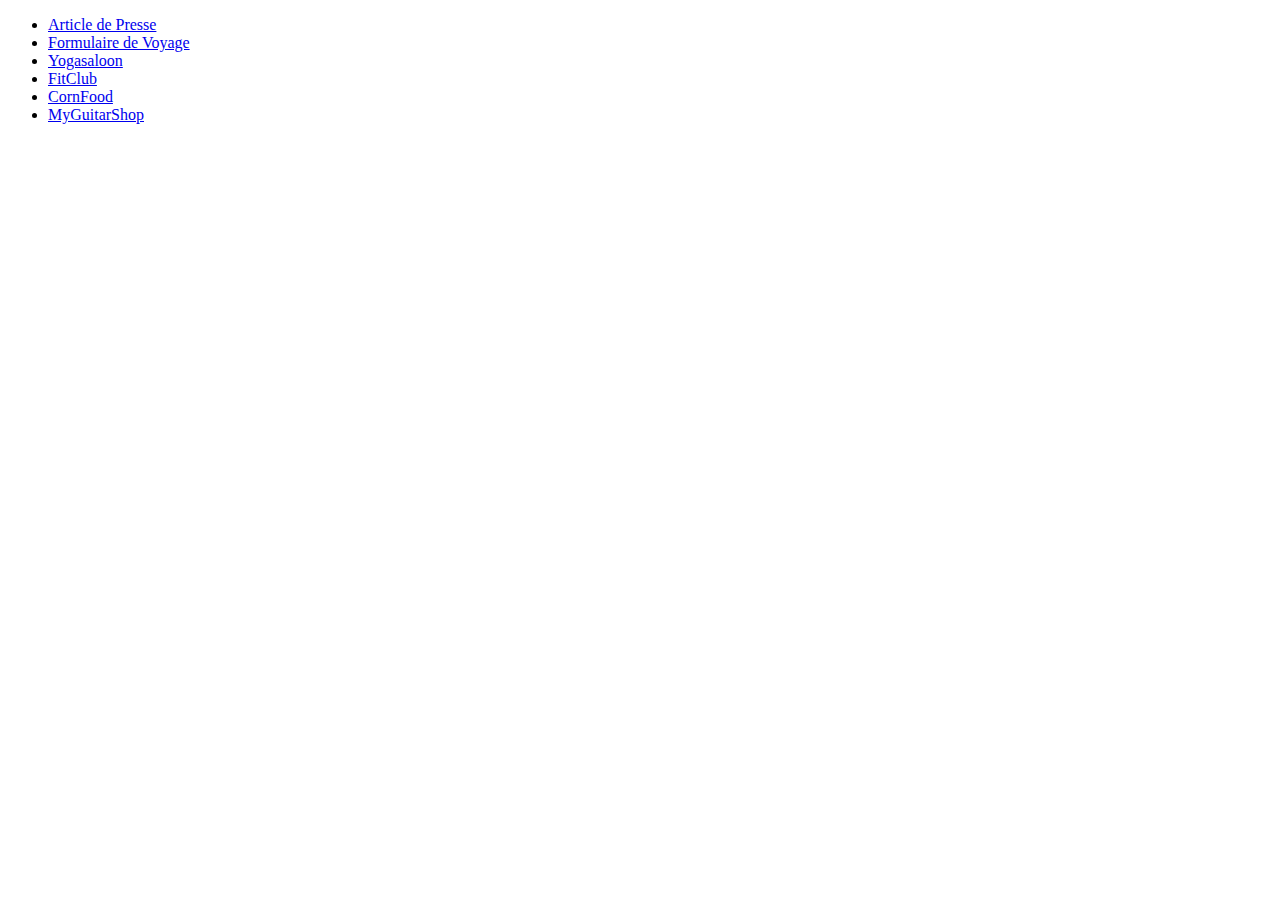
<file: index.html>
<!DOCTYPE html>
<html lang="fr">
<head>
    <meta charset="UTF-8">
    <meta http-equiv="X-UA-Compatible" content="IE=edge">
    <meta name="viewport" content="width=device-width, initial-scale=1.0">
    <title>Document</title>
</head>
<body>
    <ul>
        <li><a href="article/article.html">Article de Presse</a></li>
        <li><a href="formulaire/formulaire.html">Formulaire de Voyage</a></li>
        <li><a href="yogasaloon/yogasaloon.html">Yogasaloon</a></li>
        <li><a href="fitclub/fitclub.html">FitClub</a></li>
        <li><a href="cornfood/index.html">CornFood</a></li>
        <li><a href="myguitarshop/index.html">MyGuitarShop</a></li>
    </ul>
</body>
</html>
</file>
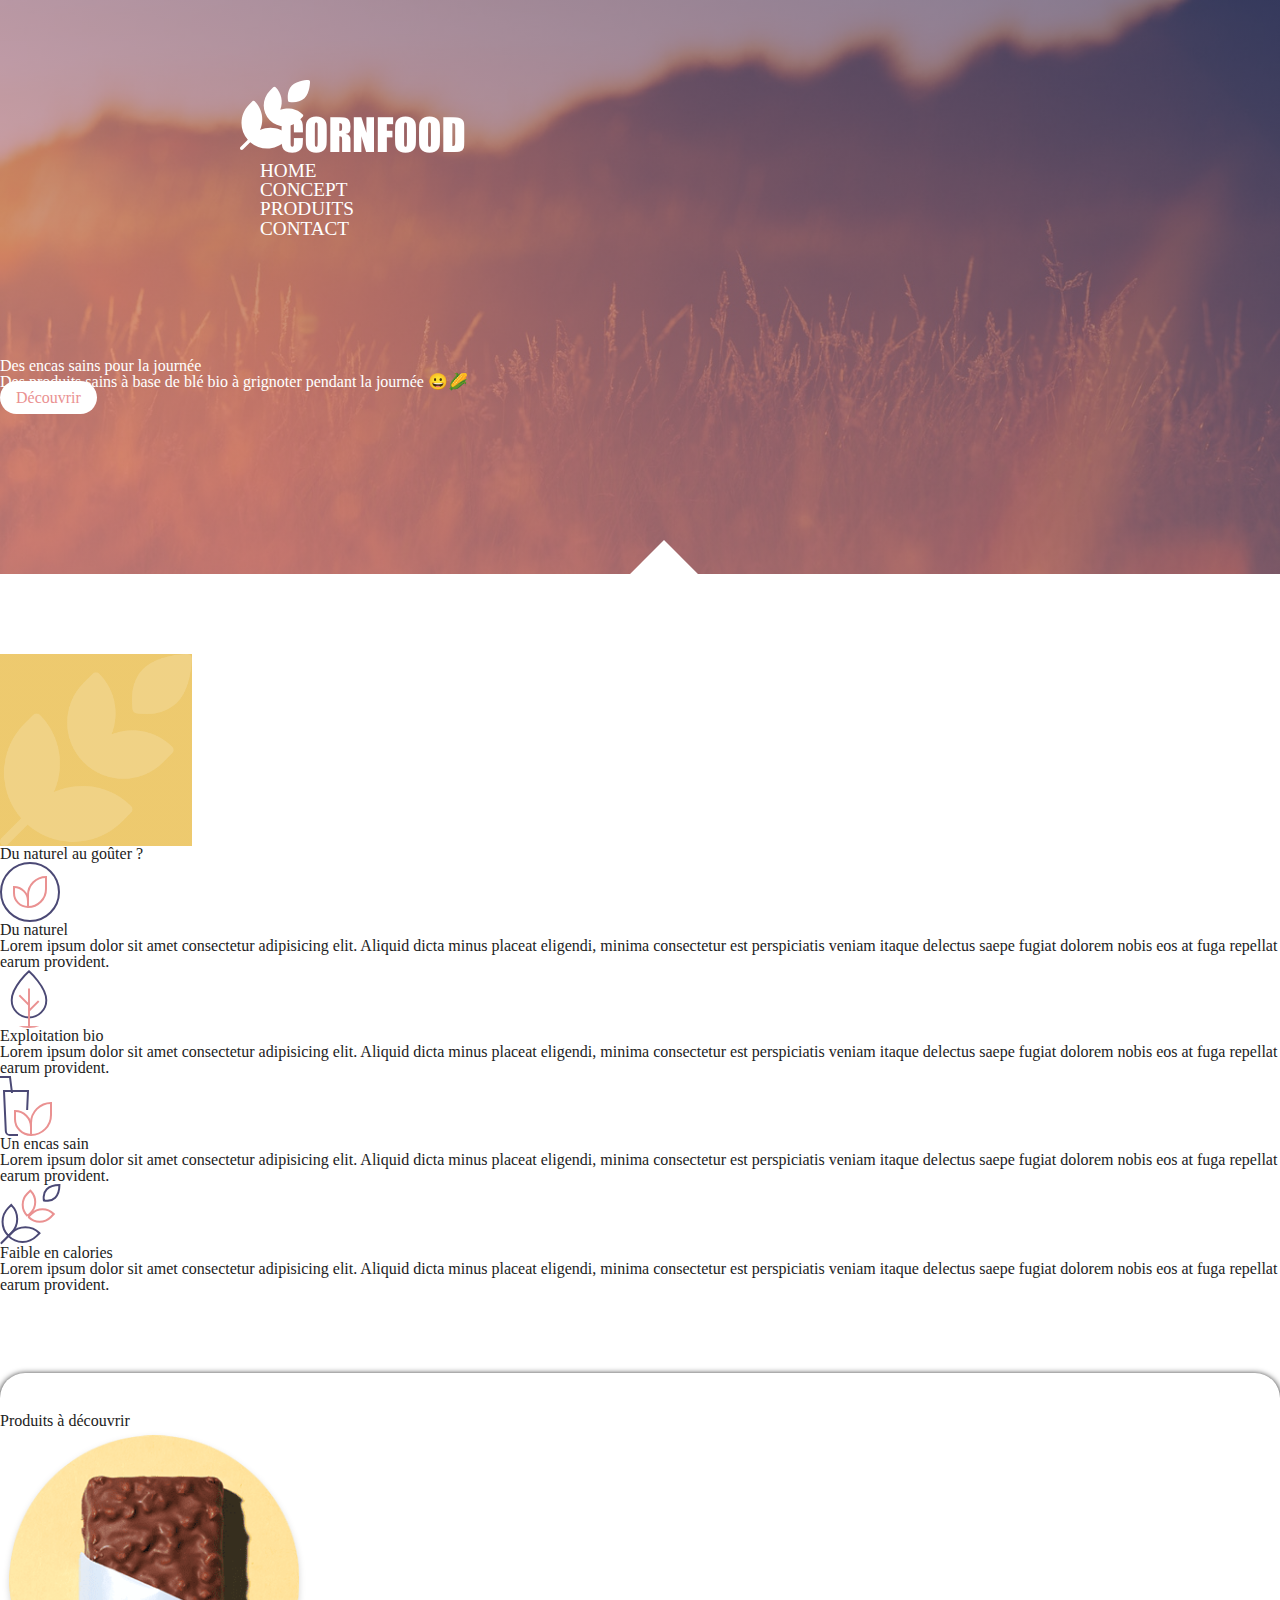
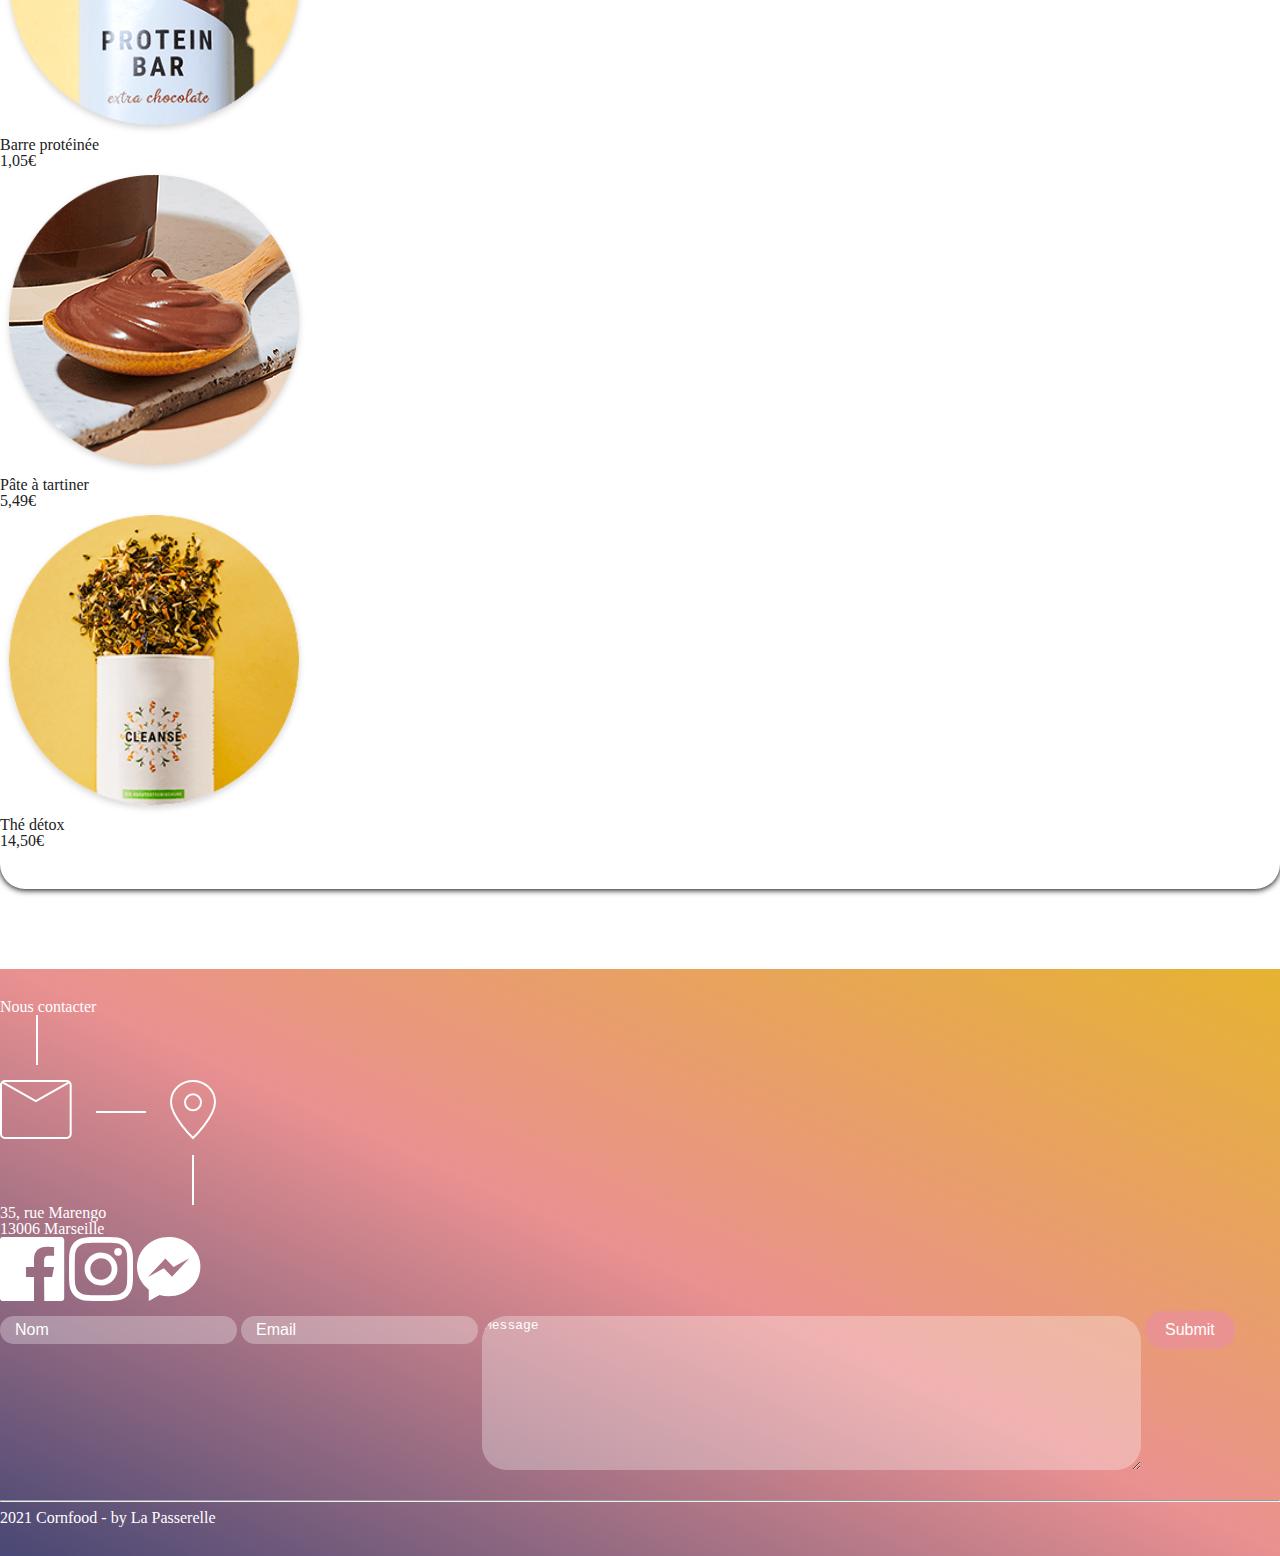
<file: cornfood/index.html>
<!DOCTYPE html>
<html lang="fr">
<head>
    <meta charset="UTF-8">
    <meta http-equiv="X-UA-Compatible" content="IE=edge">
    <meta name="viewport" content="width=device-width, initial-scale=1.0">
    <link rel="stylesheet" href="reset.css">
    <link href="https://cdn.jsdelivr.net/npm/bootstrap@5.1.3/dist/css/bootstrap.min.css" rel="stylesheet" integrity="sha384-1BmE4kWBq78iYhFldvKuhfTAU6auU8tT94WrHftjDbrCEXSU1oBoqyl2QvZ6jIW3" crossorigin="anonymous">
    <link rel="stylesheet" href="style.css">
    <title>Cornfood - Encas sains à base de blé bio</title>
</head>
<body>
    <header>
        <nav class="d-flex justify-content-between align-items-center">
            <a href="#"><img src="img/logo.png" alt="logo cornfood"></a>
            <ul class="d-flex">
                <li><a href="">Home</a></li>
                <li><a href="">Concept</a></li>
                <li><a href="">Produits</a></li>
                <li><a href="">Contact</a></li>
            </ul>
        </nav>
        <div class="d-flex flex-column align-items-center">
            <h1>Des encas sains pour la journée</h1>
            <p>Des produits sains à base de blé bio à grignoter pendant la journée 😀🌽</p>
            <a class="btn-whitepink" href="#">Découvrir</a>
        </div>
    </header>
    <main class="container">
        <section class="row" id="naturel-gouter">
            <article class="col-md-4">
                <h2>Du naturel au goûter ?</h2>
            </article>
            <article class="col-md-8 row">
                <div class="col-md-6 row">
                    <img class="col-md-2" src="img/organic-2.png" alt="">
                    <h3 class="col-md-10">Du naturel</h3>
                    <p class="offset-md-2 col-md-10">Lorem ipsum dolor sit amet consectetur adipisicing elit. Aliquid dicta minus placeat eligendi, minima consectetur est perspiciatis veniam itaque delectus saepe fugiat dolorem nobis eos at fuga repellat earum provident.</p>
                </div>
                <div class="col-md-6 row">
                    <img class="col-md-2" src="img/organic-1.png" alt="">
                    <h3 class="col-md-10">Exploitation bio</h3>
                    <p class="offset-md-2 col-md-10">Lorem ipsum dolor sit amet consectetur adipisicing elit. Aliquid dicta minus placeat eligendi, minima consectetur est perspiciatis veniam itaque delectus saepe fugiat dolorem nobis eos at fuga repellat earum provident.</p>
                </div>
                <div class="col-md-6 row">
                    <img class="col-md-2" src="img/detox.png" alt="">
                    <h3 class="col-md-10">Un encas sain</h3>
                    <p class="offset-md-2 col-md-10">Lorem ipsum dolor sit amet consectetur adipisicing elit. Aliquid dicta minus placeat eligendi, minima consectetur est perspiciatis veniam itaque delectus saepe fugiat dolorem nobis eos at fuga repellat earum provident.</p>
                </div>
                <div class="col-md-6 row">
                    <img class="col-md-2" src="img/grain-1.png" alt="">
                    <h3 class="col-md-10">Faible en calories</h3>
                    <p class="offset-md-2 col-md-10">Lorem ipsum dolor sit amet consectetur adipisicing elit. Aliquid dicta minus placeat eligendi, minima consectetur est perspiciatis veniam itaque delectus saepe fugiat dolorem nobis eos at fuga repellat earum provident.</p>
                </div>
            </article>
        </section>
        <section id="discover" class="row">
            <h2 class="text-center">Produits à découvrir</h2>
            <article class="col-md-4 d-flex flex-column align-items-center">
                <img src="img/Image 1.png" alt="">
                <h3>Barre protéinée</h3>
                <p>1,05€</p>
            </article>
            <article class="col-md-4 d-flex flex-column align-items-center">
                <img src="img/Image 2.png" alt="">
                <h3>Pâte à tartiner</h3>
                <p>5,49€</p>
            </article>
            <article class="col-md-4 d-flex flex-column align-items-center">
                <img src="img/Image 3.png" alt="">
                <h3>Thé détox</h3>
                <p>14,50€</p>
            </article>
        </section>
    </main>
    <footer>
        <div class="container">
        <div class="row">
            <section id="contact" class="col-lg-3 col-md-12 d-flex flex-column">
                <h2>Nous contacter</h2>
                <div class="decorated-contact">
                    <img src="img/mail.png" alt="">
                    <span id="sep"></span>
                    <img src="img/pin-3.png" alt="">
                </div>
                
                <p class="text-end align-self-end">35, rue Marengo <br> 13006 Marseille</p>
                <div class="col-md-12 d-flex justify-content-around">
                    <img src="img/logo-facebook.png" alt="">
                    <img src="img/logo-instagram.png" alt="">
                    <img src="img/logo-messenger.png" alt="">
                </div>
                
            </section>
            <form class="offset-lg-1 col-lg-8 d-flex flex-column align-items-center row" action="">
                <input type="text" placeholder="Nom">
                <input type="text" placeholder="Email">
                <textarea name="" id="" placeholder="Message" cols="80" rows="10"></textarea>
                <input type="submit">
            </form>
            <hr class=" offset-3 col-6">
            <p class="text-center">2021 Cornfood - by La Passerelle </p>
        </div>
    </div>
        
    </footer>
</body>
</html>
</file>
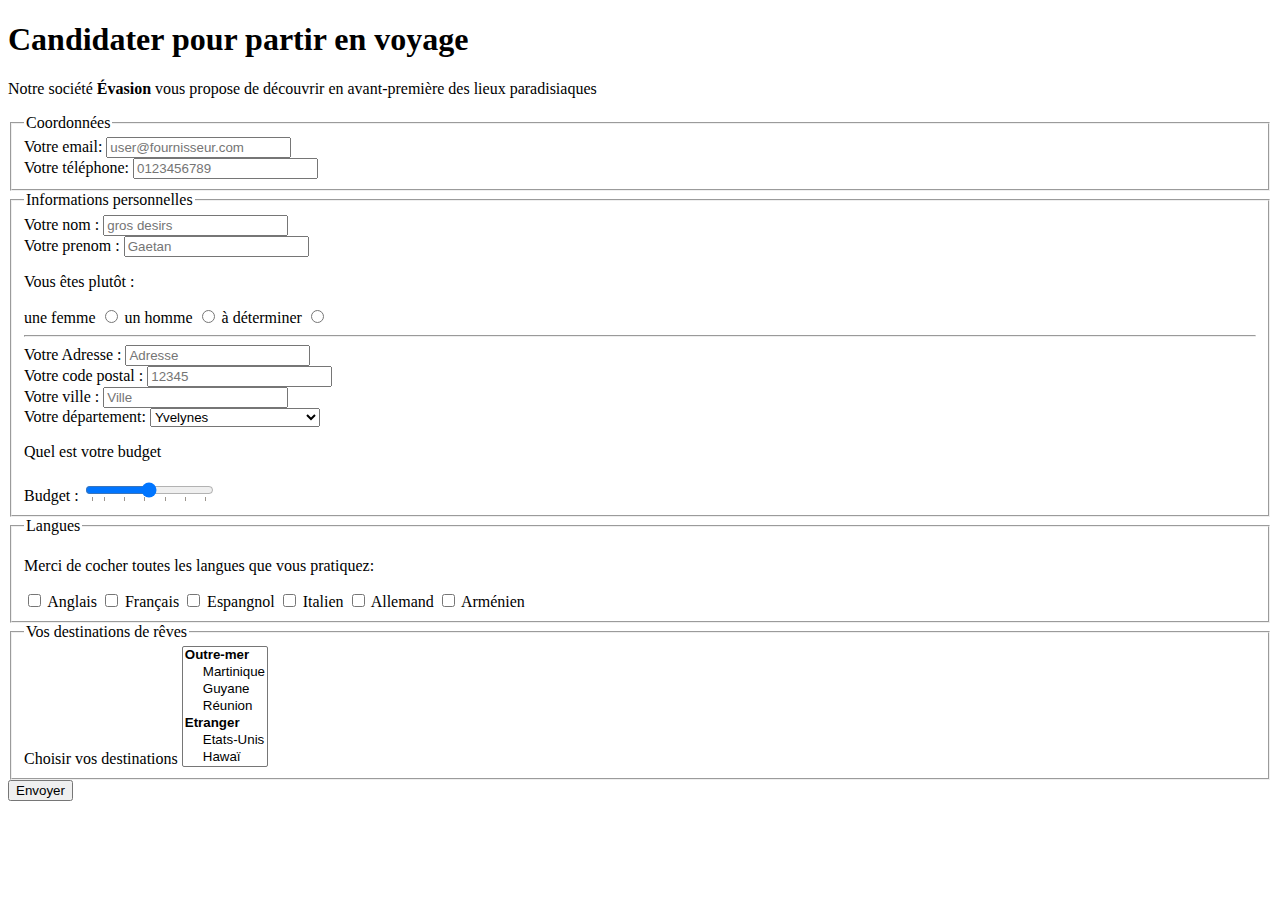
<file: formulaire/formulaire.html>
<!DOCTYPE html>
<html lang="fr">
<head>
    <meta charset="UTF-8">
    <meta http-equiv="X-UA-Compatible" content="IE=edge">
    <meta name="viewport" content="width=device-width, initial-scale=1.0">
    <title>Formulaire</title>
</head>
<body>
    <h1>Candidater pour partir en voyage</h1>
    <p>Notre société <strong>Évasion</strong> vous propose de découvrir en avant-première des lieux paradisiaques</p>

    <form action="">
        <fieldset>
            <legend>Coordonnées</legend>
            <div>
                <label for="usermail">Votre email:</label>
                <input type="email" id="usermail" placeholder="user@fournisseur.com">
            </div>
            <div>
                <label for="tel">Votre téléphone:</label>
                <input type="tel" id="tel" name="tel" placeholder="0123456789" maxlength="10">
            </div>
        </fieldset>
        <fieldset>
            <legend>Informations personnelles</legend>
            <div>
                <label for="lastname">Votre nom :</label>
                <input type="text" id="lastname" placeholder="gros desirs">
            </div>
            <div>
                <label for="firstname">Votre prenom :</label>
                <input type="text" id="firstname" placeholder="Gaetan">
            </div>
            <p>Vous êtes plutôt :</p>
            <label for="femme">une femme</label>
            <input type="radio" id="femme" value="F" name="genre">
            <label for="homme">un homme</label>
            <input type="radio" id="homme" value="M" name="genre">
            <label for="autre">à déterminer</label>
            <input type="radio" id="autre" value="O" name="genre">

            <hr>

            <div>
                <label for="address">Votre Adresse :</label>
                <input type="text" id="address" placeholder="Adresse">
            </div>

            <div>
                <label for="postalcode">Votre code postal :</label>
                <input type="text" id="postalcode" placeholder="12345">
            </div>

            <div>
                <label for="city">Votre ville :</label>
                <input type="text" id="city" placeholder="Ville">
            </div>
            <label for="department">Votre département:</label>
            <select name="department" id="department">
                <option value="Yvelynes">Yvelynes</option>
                <option value="Versaille">Versaille</option>
                <option value="Alpes_de_haute_provence">Alpes de haute provence</option>
            </select>

            <div>
                <p>Quel est votre budget</p>
                <label for="budget">Budget :</label>
                <input type="range" id="budget" name="budget" min="200" max="3000" list="tickmarks">
                <datalist id="tickmarks">
                    <option value="200" label="200"></option>
                    <option value="500"></option>
                    <option value="1000"></option>
                    <option value="1500"></option>
                    <option value="2000"></option>
                    <option value="2500"></option>
                    <option value="3000" label="3000"></option>
                </datalist>
            </div>
        </fieldset>
        <fieldset>
            <legend>Langues</legend>
            <p>Merci de cocher toutes les langues que vous pratiquez: </p>
            <input type="checkbox" name="langues" id="anglais">
            <label for="anglais">Anglais</label>
            <input type="checkbox" name="langues" id="francais">
            <label for="francais">Français</label>
            <input type="checkbox" name="langues" id="espagnol">
            <label for="espagnol">Espangnol</label>
            <input type="checkbox" name="langues" id="italien">
            <label for="italien">Italien</label>
            <input type="checkbox" name="langues" id="allemand">
            <label for="allemand">Allemand</label>
            <input type="checkbox" name="langues" id="armenien">
            <label for="armenien">Arménien</label>
        </fieldset>
        <fieldset>
            <legend>Vos destinations de rêves</legend>
            <label for="destinations">Choisir vos destinations</label>
            <select multiple size="7" name="destinations" id="destinations">
                <optgroup label="Outre-mer">
                    <option value="Martinique">Martinique</option>
                    <option value="Guyane">Guyane</option>
                    <option value="Reunion">Réunion</option>
                </optgroup>
                <optgroup label="Etranger">
                    <option value="Etats-Unis">Etats-Unis</option>
                    <option value="Hawai">Hawaï</option>
                </optgroup>
            </select>
        </fieldset>
        
        <button type="submit">Envoyer</button>
        
    </form>
</body>
</html>
</file>
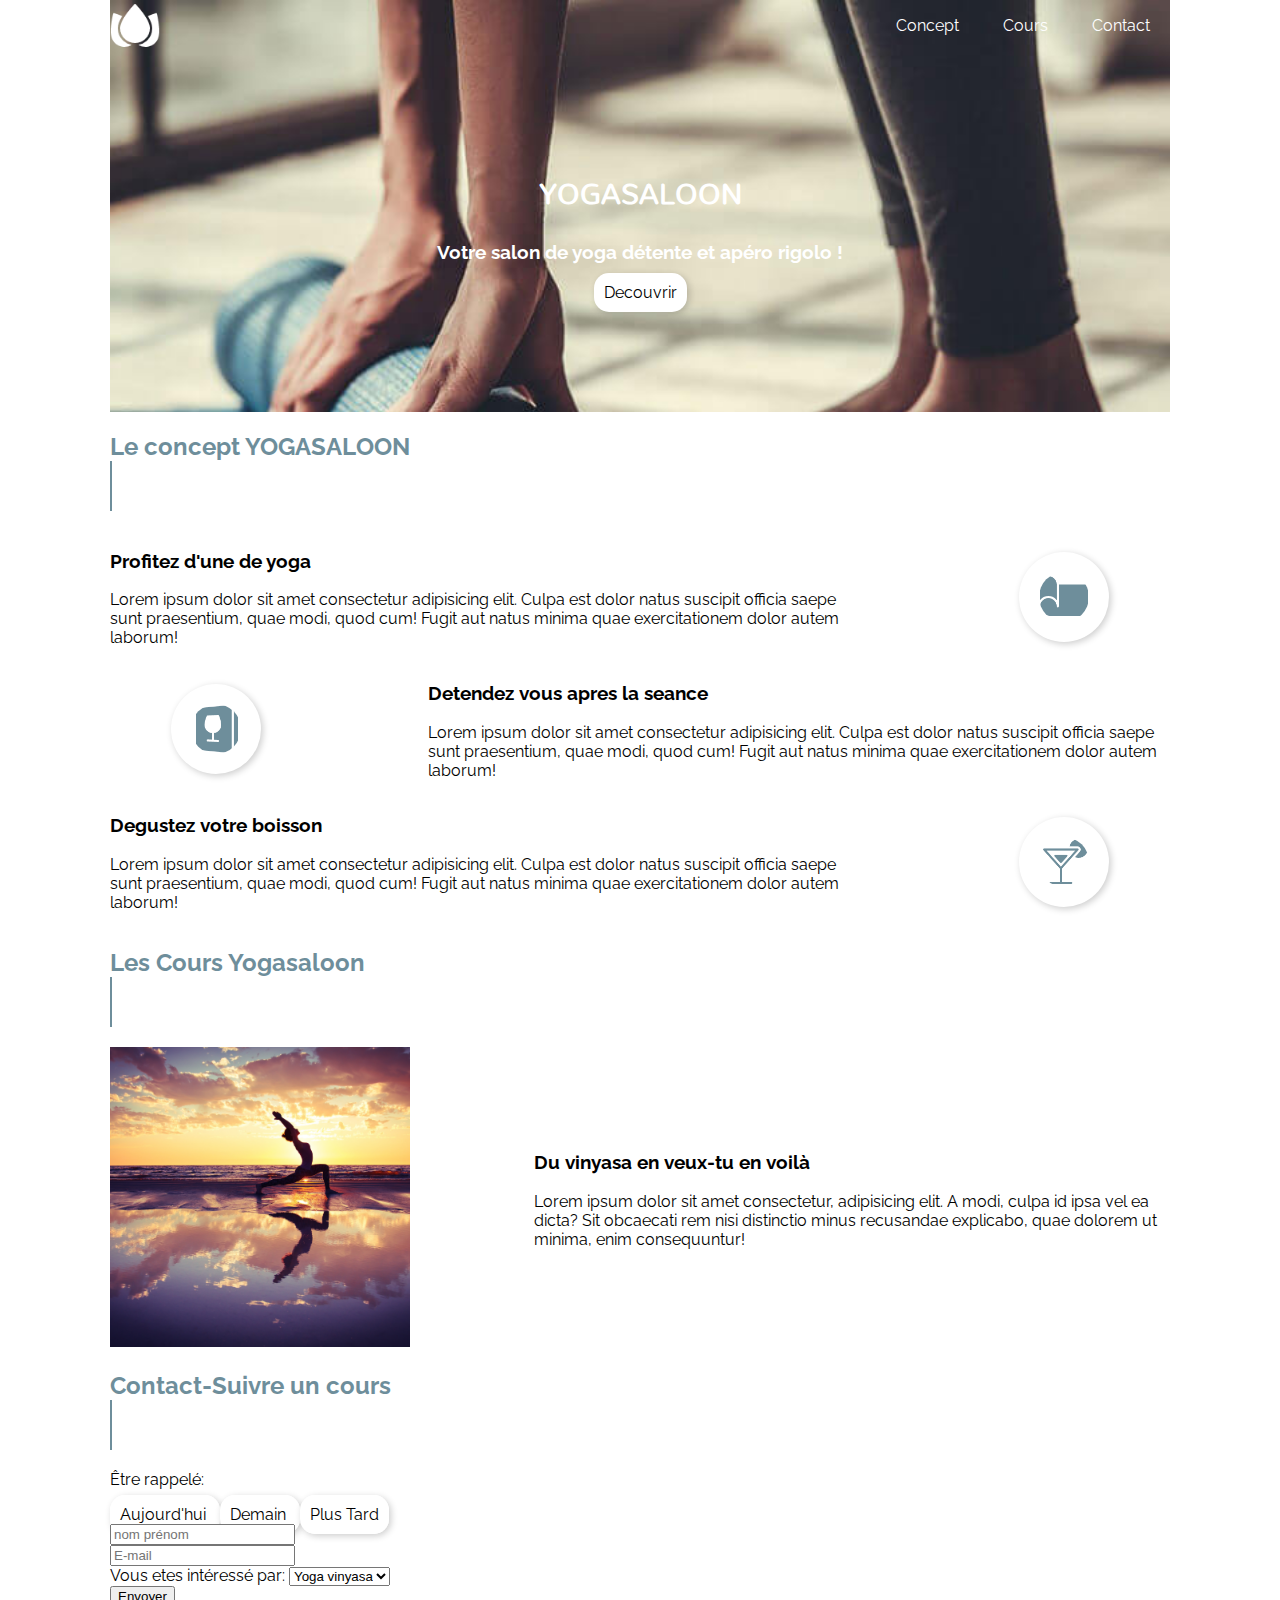
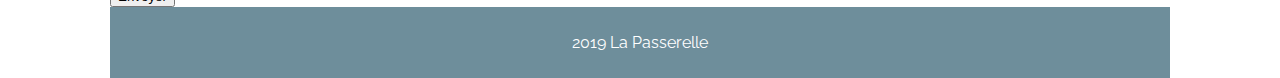
<file: yogasaloon/yogasaloon.html>
<!DOCTYPE html>
<html lang="fr">
<head>
    <meta charset="UTF-8">
    <meta http-equiv="X-UA-Compatible" content="IE=edge">
    <meta name="viewport" content="width=device-width, initial-scale=1.0">
    <link rel="preconnect" href="https://fonts.googleapis.com">
    <link rel="preconnect" href="https://fonts.gstatic.com" crossorigin>
    <link href="https://fonts.googleapis.com/css2?family=Raleway:ital,wght@0,400;0,700;1,400&display=swap" rel="stylesheet">
    <link href="https://fonts.googleapis.com/css2?family=Mandali&display=swap" rel="stylesheet"> 
    <link rel="stylesheet" href="style.css">
    <title>Yogasaloon</title>
</head>
<body>
    <header>
        <nav>
            <a href="#"><img src="img/logo.png" alt="logo"></a>
            <ul>
                <li> <a href="#concept">Concept</a></li>
                <li> <a href="#cours">Cours</a></li>
                <li> <a href="#contact">Contact</a></li>
            </ul>
        </nav>
        <div>
            <h1>Yogasaloon</h1>
            <h3>Votre salon de yoga détente et apéro rigolo !</h3>
            <a class="btn" href="#">Decouvrir</a>
        </div>
        
    </header>
    <main>
        <section id="concept">
            <h2 class="blue-title">Le concept YOGASALOON</h2>
            <article class="row">
                <div>
                    <h3>Profitez d'une de yoga</h3>
                    <p>Lorem ipsum dolor sit amet consectetur adipisicing elit. Culpa est dolor natus suscipit officia saepe sunt praesentium, quae modi, quod cum! Fugit aut natus minima quae exercitationem dolor autem laborum!</p>
                </div>
                <aside>
                    <img class="rounded-image" src="img/mat@2x.png" alt="icone tapis yoga">
                </aside>
            </article>
            <article class="reverse">
                <div>
                    <h3>Detendez vous apres la seance</h3>
                    <p>Lorem ipsum dolor sit amet consectetur adipisicing elit. Culpa est dolor natus suscipit officia saepe sunt praesentium, quae modi, quod cum! Fugit aut natus minima quae exercitationem dolor autem laborum!</p>
                </div>
                <aside>
                    <img class="rounded-image" src="img/drink-list@2x.png" alt="icone drink yoga"> 
                </aside>
            </article>
            <article class="row">
                <div>
                    <h3>Degustez votre boisson</h3>
                    <p>Lorem ipsum dolor sit amet consectetur adipisicing elit. Culpa est dolor natus suscipit officia saepe sunt praesentium, quae modi, quod cum! Fugit aut natus minima quae exercitationem dolor autem laborum!</p>
                </div>
                <aside>
                    <img class="rounded-image" src="img/drink@2x.png" alt="icone drink yoga 2"> 
                </aside>
            </article>
        </section>

        <section id="cours">
            <h2 class="blue-title">Les Cours Yogasaloon</h2>

            <div>
                <aside><img src="img/yoga.jpg" alt=""></aside>  

                <article>
                    <h3>Du vinyasa en veux-tu en voilà</h3>

                    <p>Lorem ipsum dolor sit amet consectetur, adipisicing elit. A modi, culpa id ipsa vel ea dicta? Sit obcaecati rem nisi distinctio minus recusandae explicabo, quae dolorem ut minima, enim consequuntur!</p>
                </article>
        </div>

        </section>
        <section id="contact">
            <h2 class="blue-title">Contact-Suivre un cours</h2>
            
            <form>
                <p>Être rappelé:</p> 
                <input id="today" type="radio" name="calltime">
                <label class="btn" for="today"> Aujourd'hui </label>

                <input id="tomorrow" type="radio" name="calltime">
                <label class="btn" for="tomorrow"> Demain </label>

                <input id="later" type="radio" name="calltime">
                <label class="btn" for="later"> Plus Tard </label>
                <div>
                    <input placeholder="nom prénom" type="text">
                </div>
                <div>
                    <input placeholder="E-mail" type="email">
                </div>
                
                <div>
                    <label>Vous etes intéressé par:</label>

                    <select>
                        <option>Yoga vinyasa</option>
                    </select>
                </div>
                
                <input type="submit" value="Envoyer">
            </form>
        </section>
    </main>
    <footer>
        <p>
            2019 La Passerelle
        </p>
    </footer>
</body>
</html>
</file>
<file: cornfood/style.css>
/* HEADER */

header {
    background-image: linear-gradient(to top right,rgba(234, 145, 145,0.7), rgba(75, 73, 117,0.7)), url(img/photo.jpeg);
    background-size: cover;
    color: white;
    margin-bottom: 5rem;
}
header nav {
    margin: 0 15rem;
    padding-top: 5rem;
}

header nav ul li {
    margin-left: 20px;
}

header li>a {
    text-transform: uppercase;
    text-decoration: none;
    font-size: 1.2rem;
}

header div {
    padding: 7.5rem 0;
}

header .btn-whitepink {
    text-decoration: none;
    background-color: white;
    color: #EA9191 !important;
    border-radius: 25px;
    padding: 0.5rem 1rem;
}

header::after {
    content:'';
    display: block;
    width: 3rem;
    height: 3rem;
    background-color: white;
    position: relative;
    left: 50%;
    top: 1.5rem;
    transform: rotate(45deg);
}

/* NATUREL AU GOUTER */
#naturel-gouter {
    margin-bottom: 5rem;
}
#naturel-gouter h2::before {
    content: '';
    display: block;
    width: 12rem;
    height: 12rem;
    background-image: url(img/grain.png), linear-gradient(rgba(230, 179, 49, 0.7), rgba(230, 179, 49, 0.7));
    background-size: contain;

}

/* DISCOVER */

#discover {
    margin-bottom: 5rem;
    box-shadow: 0 1px 6px black;
    border-radius: 25px;
    padding: 40px 0px;
}

/* FOOTER */

footer {
    background-image: linear-gradient(to top right,#4B4975 1%, #EA9191, #E6B331);
    padding: 30px 0;
    color: white;
}


footer #contact div {

}


footer #sep {
    display: inline-block;
    width: 50px;
    height: 2px;
    background-color: white;
    margin: 0 20px;
}

footer #contact .decorated-contact::before {
    content: '';
    display: block;
    width: 2px;
    height: 50px;
    background-color: white;
    position: relative;
    left: 36px;
    margin-bottom: 15px;
}

footer #contact .decorated-contact::after {
    content: '';
    display: block;
    width: 2px;
    height: 50px;
    background-color: white;
    position: relative;
    left: 192px;
    margin-top: 15px;
}
footer form {
    margin-bottom: 30px;
}
footer form * {
    border-radius: 25px;
    background-color: rgba(255,255,255,0.3);
    border: none;
}

footer form *:not(input[type="submit"]) {
    margin-top: 15px;
}

footer form *::placeholder {
    color: white;
}

footer form input[type="text"] {
    padding: 5px 15px;
}

footer form input[type="submit"] {
    background-color: #EA9191;
    color: white;
    width: auto;
    padding: 10px 20px;
    margin-top: -25px;
}
</file>
<file: yogasaloon/style.css>
body {
    max-width: 1060px;
    margin: auto;
    font-family: 'Raleway';
}

/* HEADER */

header {
    background-image: url("img/yogamat.jpg");
    background-repeat: no-repeat;
    background-size: cover;
    color: white;
}

nav {
    display: flex;
    flex-direction: row;
    justify-content: space-between;
}

nav img{
    width: 50px;
    height: auto;
}
header nav ul{
    list-style: none;
}

header nav ul li{
    display: inline;
    padding: 20px;
}

header nav ul li a{
    color: white;
    text-decoration: none;
}

h1{
    font-size: 1.8em;
    font-family: 'Mandali';
    text-transform: uppercase;
}

header h1, header h3 {
    margin: 10px 0px;
}

.btn {
    text-decoration: none;
    background-color: white;
    box-shadow: 2px 2px 7px rgba(0, 0, 0, 0.2);
    color: black;
    padding: 10px;
    border-radius: 15px;
}

header>div {
    display: flex;
    flex-direction: column;
    align-items: center;
    padding: 100px 0px;
}

/* CONCEPT */

.blue-title {
    color: #6E8E9B;
}

.blue-title::after {
    content: '';
    display: block;
    width: 2px;
    height: 50px;
    background-color: #6E8E9B;
}

.row{
    display: flex;
    flex-direction: row;
    justify-content: space-between;
    align-items: center;
}

.reverse{
    display: flex;
    flex-direction: row-reverse;
    justify-content: space-between;
    align-items: center;
}

.rounded-image {
    padding: 20px;
    border-radius: 50px;
    box-shadow: 2px 2px 7px rgba(0, 0, 0, 0.2);
    width: 50px;
}

#concept div {
    width: 70%;
}

#concept aside {
    width: 20%;
    display: flex;
    flex-direction: row;
    justify-content: center;
}

/* COURS */

#cours div{
    display: flex;
    flex-direction: row;
    justify-content: space-between;
    align-items: center;

}

#cours aside{
    width: 30%;
}

#cours article{
    width: 60%;
}

#cours img{
    width: 300px;
    height: 300px;
    object-fit: cover;
}

/* CONTACT */

input[type="radio"] {
    display: none;
}

input[type="radio"]:checked + label {
    background-color:#6E8E9B;
    color: white;
}


/* FOOTER */

footer {
    background-color:#6E8E9B;
    color: white;
    text-align: center;
    padding: 10px 0px;
}

/* RESPONSIVE */

@media screen and (max-width: 990px) {
    .row {
        flex-direction: row-reverse;
    }
}
</file>
